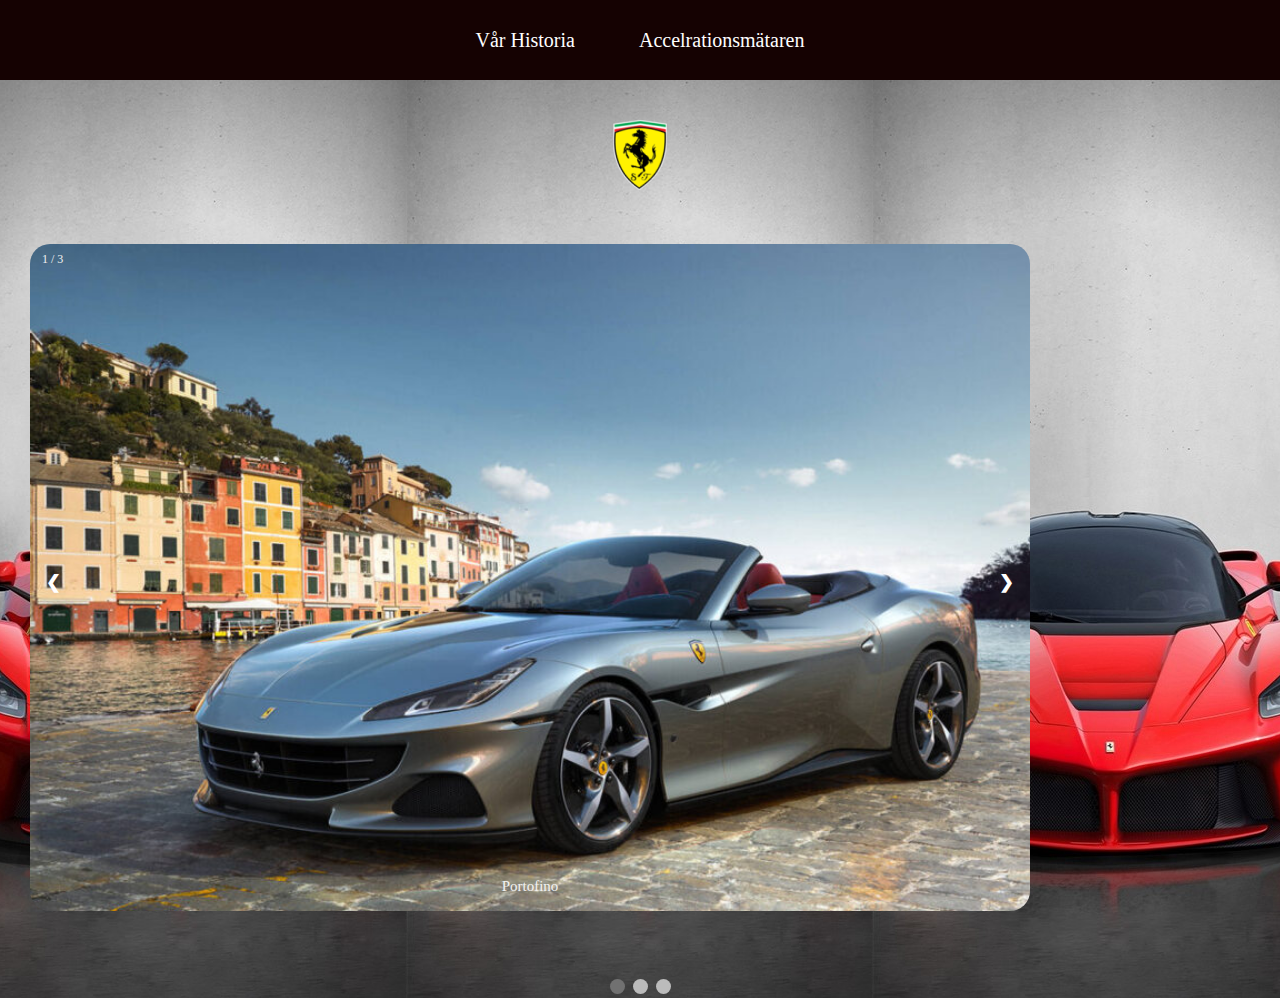
<file: mobilanpassad2/index.html>
<!DOCTYPE html>
<html lang="en">
<head>
    <meta charset="UTF-8">
    <meta name="viewport" content="width=device-width, initial-scale=1.0">
    <title>Ferrari</title>
    <link rel="stylesheet" href="style.css">
</head>
<body>
    <div class="pull-to-refresh">
        
    </div>

    <div class="logo">
        <b href="index.html"><img src="Images/ferrari-logo-C75D80471C-seeklogo.com.png" alt=""></b>
    </div>

    <!-- Slideshow container -->
    <div class="slideshow-container">
    
        <!-- Full-width images with number and caption text -->
        <div class="mySlides fade">
            <div class="numbertext">1 / 3</div>
            <img src="Images/slide1.jpg" style="width:100%">
            <div class="text">Portofino</div>
        </div>
    
        <div class="mySlides fade">
            <div class="numbertext">2 / 3</div>
            <img src="Images/slide2.jpg" style="width:100%">
            <div class="text">Purosangue</div>
        </div>
    
        <div class="mySlides fade">
            <div class="numbertext">3 / 3</div>
            <img src="Images/slide3.jpg" style="width:100%">
            <div class="text">Formula 1</div>
        </div>
    
        <!-- Next and previous buttons -->
        <a class="prev" onclick="plusSlides(-1)">&#10094;</a>
        <a class="next" onclick="plusSlides(1)">&#10095;</a>
    </div>
    <br>
    
    <!-- The dots/circles -->
    <div style="text-align:center">
        <span class="dot" onclick="currentSlide(1)"></span>
        <span class="dot" onclick="currentSlide(2)"></span>
        <span class="dot" onclick="currentSlide(3)"></span>
    </div>

    <div class="navBar">
        <a href="History/index.html">Vår Historia</a>
        <a href="calculate/index.html">Accelrationsmätaren</a>
    </div>
</body>
<script src="script.js"></script>
</html>
</file>
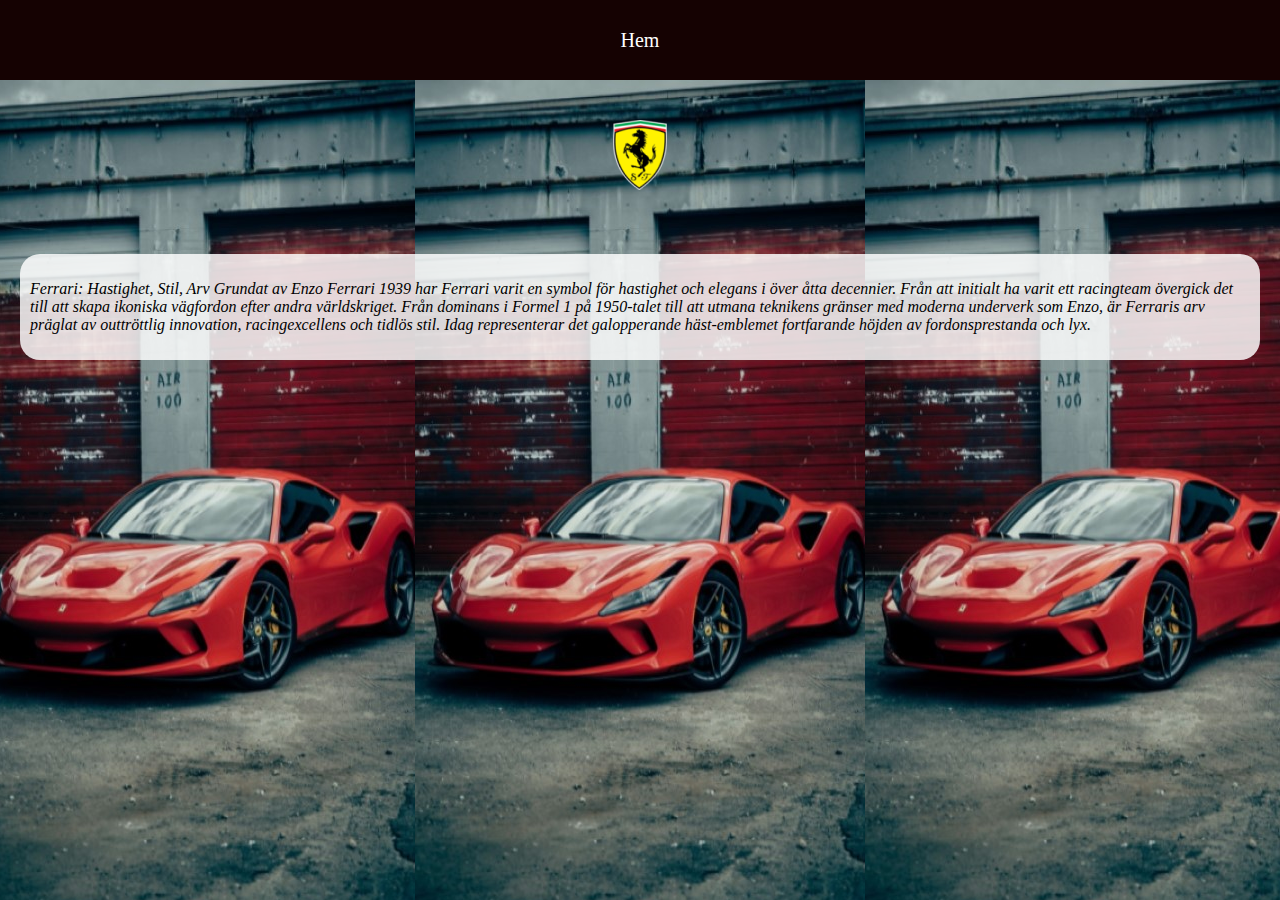
<file: mobilanpassad2/History/index.html>
<!DOCTYPE html>
<html lang="en">

<head>
    <meta charset="UTF-8">
    <meta name="viewport" content="width=device-width, initial-scale=1.0">
    <title>Historia</title>
    <link rel="stylesheet" href="style.css">
</head>

<body>
    <div class="pull-to-refresh">
        
    </div>

    <div class="logo">
        <b href="index.html"><img src="Images/ferrari-logo-C75D80471C-seeklogo.com.png" alt=""></b>
    </div>

    <div class="text">
        <p>
            Ferrari: Hastighet, Stil, Arv

            Grundat av Enzo Ferrari 1939 har Ferrari varit en symbol för hastighet och elegans i över åtta decennier.
            Från att initialt ha varit ett racingteam övergick det till att skapa ikoniska vägfordon efter andra
            världskriget. Från dominans i Formel 1 på 1950-talet till att utmana teknikens gränser med moderna underverk
            som Enzo, är Ferraris arv präglat av outtröttlig innovation, racingexcellens och tidlös stil. Idag
            representerar det galopperande häst-emblemet fortfarande höjden av fordonsprestanda och lyx.
        </p>
    </div>

    <div class="navBar">
        <a href="https://sannie05.github.io/mobilanpassad2/mobilanpassad2/">Hem</a>
    </div>
    
    <script src="script.js"></script>
</body>

</html>
</file>
<file: mobilanpassad2/style.css>
body {
    margin: 0;
    background-image: url("Images/wallpaper2you_21912.jpg");
    background-position-x: center;
}

.logo {
    margin-top: 120px;
    text-align: center;
}

.navBar {
    background-color: #150202;
    overflow: hidden;
    position: fixed; 
    top: 0; 
    width: 100%; 
    text-align: center;
}

.navBar a {
    text-decoration: none;
    color: white;
    font-size: 20px;
    padding: 10px 30px;
    display: inline-block;
    line-height: 60px; 
}

.navBar a:hover {
    background-color: #000000;
}

* {box-sizing:border-box}

/* Slideshow container */
.slideshow-container {
  max-width: 1000px;
  position: relative;
  margin: 50px 30px;
}

/* Hide the images by default */
.mySlides {
  display: none;
}

.mySlides img {
    display: block;
    width: 100%;
    border-radius: 20px;
  }

/* Next & previous buttons */
.prev, .next {
  cursor: pointer;
  position: absolute;
  top: 50%;
  width: auto;
  margin-top: -22px;
  padding: 16px;
  color: white;
  font-weight: bold;
  font-size: 18px;
  transition: 0.6s ease;
  border-radius: 0 3px 3px 0;
  user-select: none;
}

/* Position the "next button" to the right */
.next {
  right: 0;
  border-radius: 3px 0 0 3px;
}

/* On hover, add a black background color with a little bit see-through */
.prev:hover, .next:hover {
  background-color: rgba(0,0,0,0.8);
}

/* Caption text */
.text {
  color: #f2f2f2;
  font-size: 15px;
  padding: 8px 12px;
  position: absolute;
  bottom: 8px;
  width: 100%;
  text-align: center;
}

/* Number text (1/3 etc) */
.numbertext {
  color: #f2f2f2;
  font-size: 12px;
  padding: 8px 12px;
  position: absolute;
  top: 0;
}

/* The dots/bullets/indicators */
.dot {
  cursor: pointer;
  height: 15px;
  width: 15px;
  margin: 0 2px;
  background-color: #bbb;
  border-radius: 50%;
  display: inline-block;
  transition: background-color 0.6s ease;
}

.active, .dot:hover {
  background-color: #717171;
}

/* Fading animation */
.fade {
  animation-name: fade;
  animation-duration: 1.5s;
}

@keyframes fade {
  from {opacity: .4}
  to {opacity: 1}
}
</file>
<file: mobilanpassad2/History/style.css>
body {
    margin: 0;
    background-image: url("Images/background.jpg");
    background-position-x: center;
}

.logo {
    margin-top: 120px;
    text-align: center;
}

.navBar {
    background-color: #150202;
    overflow: hidden;
    position: fixed; 
    top: 0; 
    width: 100%; 
    text-align: center;
}

.navBar a {
    text-decoration: none;
    color: white;
    font-size: 20px;
    padding: 10px 30px;
    display: inline-block;
    line-height: 60px; 
}

.navBar a:hover {
    background-color: #000000;
}

.text {
    margin: 60px 20px;
    padding: 10px;
    background-color: rgba(255, 255, 255, 0.833);
    border-radius: 20px;
    font-style: italic;
}
</file>
